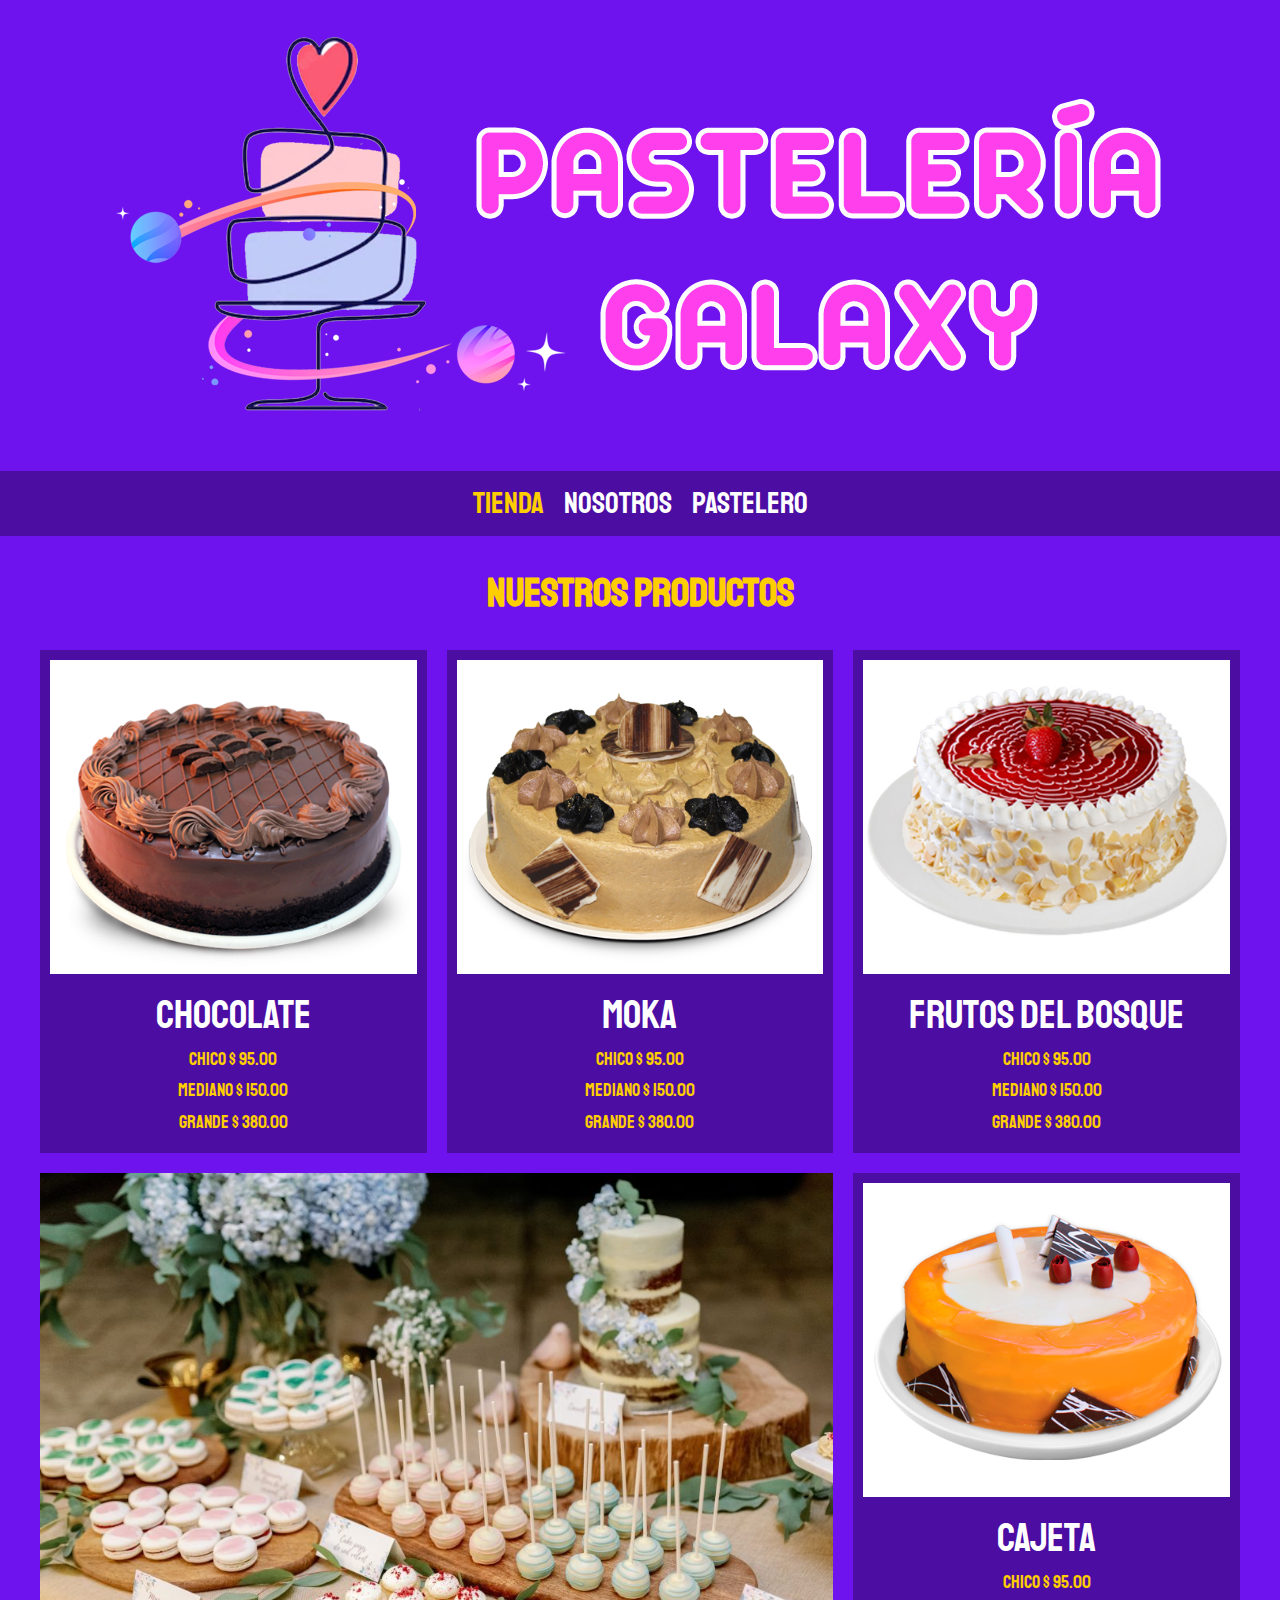
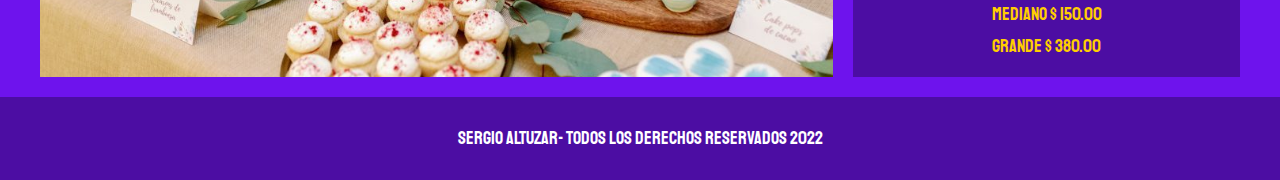
<file: index.html>
<!DOCTYPE html>
<html lang="en">
  <head>
    <meta charset="UTF-8" />
    <meta http-equiv="X-UA-Compatible" content="IE=edge" />
    <meta name="viewport" content="width=device-width, initial-scale=1.0" />
    <title>Pastelería Galaxy</title>
    <link rel="stylesheet" href="css/normalize.css" />
    <link rel="preconnect" href="https://fonts.googleapis.com" />
    <link rel="preconnect" href="https://fonts.gstatic.com" crossorigin />
    <link
      href="https://fonts.googleapis.com/css2?family=Staatliches&display=swap"
      rel="stylesheet"
    />
    <link rel="stylesheet" href="css/styles.css"/>
  </head>
  <body>
    <header class="header">
      <a href="index.html">
        <img class="header__logo" src="img/logo.png " alt="logo"/>
      </a>
    </header>

    <nav class="nav">
      <a class="nav__enlace nav__enlace--activo" href="index.html">Tienda</a>
      <a class="nav__enlace" href="nosotros.html">Nosotros</a>
      <a class="nav__enlace" href="pastelero.html">Pastelero</a>
    </nav>

    <main class="contenedor">
      <h1>Nuestros Productos</h1>
      <div class="grid">
        <div class="producto">
          <a href="chocolate.html">
            <img class="producto__imagen" src="img/chocolate.png" alt="imagen camisa" />
            <div class="producto__informacion">
              <p class="producto__nombre">Chocolate</p>
              <p class="producto__precio">Chico $ 95.00</p>
              <p class="producto__precio">Mediano $ 150.00</p>
              <p class="producto__precio">Grande $ 380.00</p>
            </div>
          </a>
        </div>
        <!--.producto-->

        <div class="producto">
          <a href="moka.html">
            <img class="producto__imagen" src="img/moka.png" alt="imagen camisa" />
            <div class="producto__informacion">
              <p class="producto__nombre">Moka</p>
              <p class="producto__precio">Chico $ 95.00</p>
              <p class="producto__precio">Mediano $ 150.00</p>
              <p class="producto__precio">Grande $ 380.00</p>
            </div>
          </a>
        </div>
        <!--.producto-->

        <div class="producto">
          <a href="frutos.html">
            <img class="producto__imagen" src="img/frutas.png" alt="imagen camisa" />
            <div class="producto__informacion">
              <p class="producto__nombre">Frutos Del Bosque</p>
              <p class="producto__precio">Chico $ 95.00</p>
              <p class="producto__precio">Mediano $ 150.00</p>
              <p class="producto__precio">Grande $ 380.00</p>
            </div>
          </a>
        </div>
        <!--.producto-->

        <div class="producto">
          <a href="cajeta.html">
            <img class="producto__imagen" src="img/cajeta.png" alt="imagen camisa" />
            <div class="producto__informacion">
              <p class="producto__nombre">Cajeta</p>
              <p class="producto__precio">Chico $ 95.00</p>
              <p class="producto__precio">Mediano $ 150.00</p>
              <p class="producto__precio">Grande $ 380.00</p>
            </div>
          </a>
        </div>
        <!--.producto-->
        <!--.producto-->
        <div class="grafico grafico--pasteles"></div>
      </div>
    </main>

    <footer class="footer">
      <p class="footer__texto">
        SERGIO ALTUZAR- Todos Los Derechos Reservados 2022
      </p>
    </footer>
  </body>
</html>
</file>
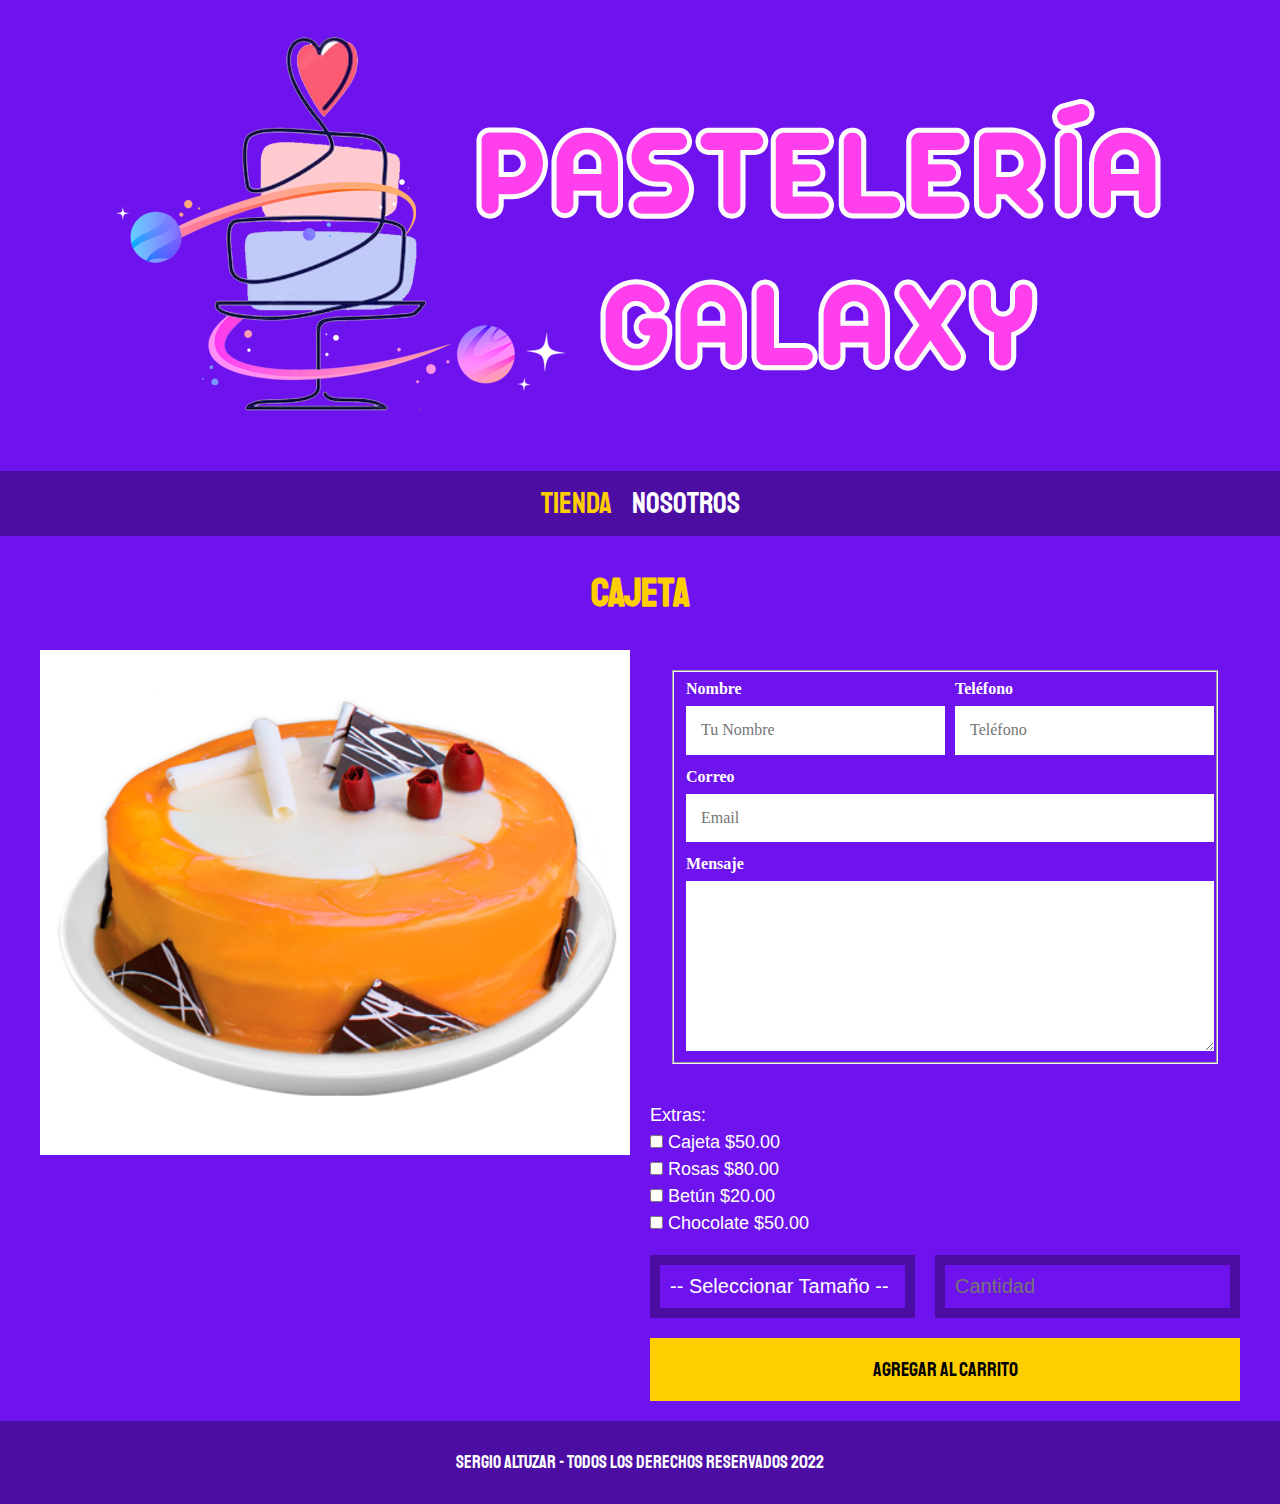
<file: cajeta.html>
<!DOCTYPE html>
<html lang="en">
<head>
    <meta charset="UTF-8">
    <meta http-equiv="X-UA-Compatible" content="IE=edge">
    <meta name="viewport" content="width=device-width, initial-scale=1.0">
    <title>Pastelería Galaxy</title>
    <link rel="stylesheet" href="css/normalize.css">
    <link rel="preconnect" href="https://fonts.googleapis.com">
    <link rel="preconnect" href="https://fonts.gstatic.com" crossorigin>
    <link href="https://fonts.googleapis.com/css2?family=Staatliches&display=swap" rel="stylesheet">
    <link rel="stylesheet" href="css/styles.css">
</head>
<body>
    <header class="header">
        <a href="index.html">
        <img class="header__logo" src="img/logo.png" alt="logo">
        </a>
    </header>

    <nav class="nav">
        <a class="nav__enlace nav__enlace--activo" href="index.html">Tienda</a>
        <a class="nav__enlace" href="nosotros.html">Nosotros</a>
    </nav>

    <main class="contenedor">
        <h1>Cajeta</h1>
        <div class="pastel">
            <img class="pastel__imagen" src="img/cajeta.png" alt="Iamgen del producto">
            <div class="pastel__contenido">
              
                    
        <form class="formulario__pedido">
            <fieldset>
                <legend></legend>
                <div class="contenedor-campos"> 
                    
                    <div class="campo">
                        <label>Nombre</label>
                        <input class="input-text" type="text" placeholder="Tu Nombre">
                    </div>
                    
                    <div class="campo">
                        <label>Teléfono</label>
                        <input class="input-text" type="tel" placeholder="Teléfono">
                    </div>

                    <div class="campo">
                        <label>Correo</label>
                        <input class="input-text"  type="email" placeholder="Email">
                    </div>
                    <div class="campo">
                        <label>Mensaje</label>
                        <textarea class="input-text" ></textarea>
                    </div>
                </div>  
                    <div class="alinear-derecha flex">
                        
                    </div>
                  
            </fieldset>
        </form>
        <form class="checkbox">
            
            <p>
                Extras:<br>
                <input type="checkbox" name="cb-cajeta" value="gusta"> Cajeta $50.00<br>
                <input type="checkbox" name="cb-rosas" value="gusta"> Rosas $80.00<br>
                <input type="checkbox" name="cb-betun" value="gusta"> Betún $20.00<br>
                <input type="checkbox" name="cb-betun" value="gusta"> Chocolate $50.00
        
            </p>
      
      </form>

                <form class="formulario">
                    <select class="formulario__campo">
                        <option disabled selected>-- Seleccionar Tamaño --</option>
                        <option>Chico $95.00</option>
                        <option>Mediano $150.00</option>
                        <option>Grande $380.00</option>
                    </select>
                    <input class="formulario__campo" type="number" placeholder="Cantidad" min="1">
                    <input class="formulario__submit" type="submit" value="Agregar al Carrito">
                </form>
            </div>
        </div>

    </main>

    
    </section>  


    <footer class="footer">
        <p class="footer__texto">SERGIO ALTUZAR - Todos Los Derechos Reservados 2022</p>
    </footer>
</body>
</html>
</file>
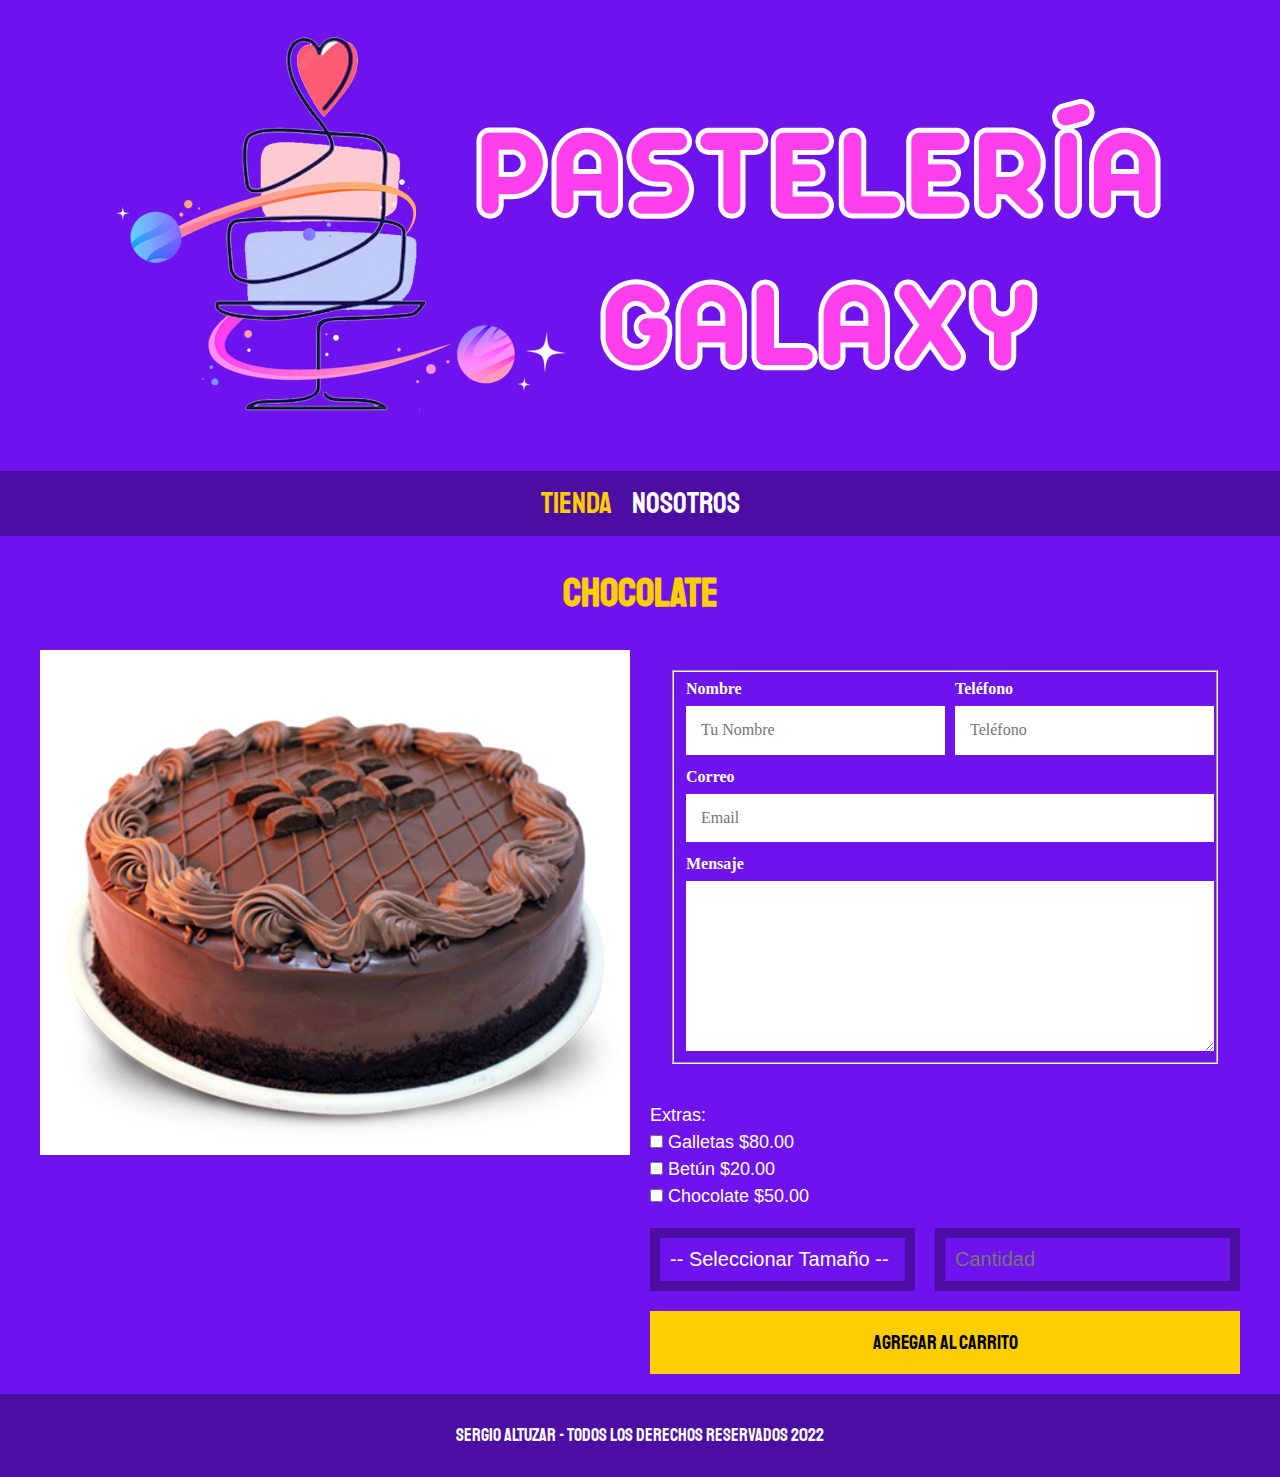
<file: chocolate.html>
<!DOCTYPE html>
<html lang="en">
<head>
    <meta charset="UTF-8">
    <meta http-equiv="X-UA-Compatible" content="IE=edge">
    <meta name="viewport" content="width=device-width, initial-scale=1.0">
    <title>Pastelería Galaxy</title>
    <link rel="stylesheet" href="css/normalize.css">
    <link rel="preconnect" href="https://fonts.googleapis.com">
    <link rel="preconnect" href="https://fonts.gstatic.com" crossorigin>
    <link href="https://fonts.googleapis.com/css2?family=Staatliches&display=swap" rel="stylesheet">
    <link rel="stylesheet" href="css/styles.css">
</head>
<body>
    <header class="header">
        <a href="index.html">
        <img class="header__logo" src="img/logo.png" alt="logo">
        </a>
    </header>

    <nav class="nav">
        <a class="nav__enlace nav__enlace--activo" href="index.html">Tienda</a>
        <a class="nav__enlace" href="nosotros.html">Nosotros</a>
    </nav>

    <main class="contenedor">
        <h1>Chocolate</h1>
        <div class="pastel">
            <img class="pastel__imagen" src="img/chocolate.png" alt="Iamgen del producto">
            <div class="pastel__contenido">
                      
        <form class="formulario__pedido">
            <fieldset>
                <legend></legend>
                <div class="contenedor-campos"> 
                    
                    <div class="campo">
                        <label>Nombre</label>
                        <input class="input-text" type="text" placeholder="Tu Nombre">
                    </div>
                    
                    <div class="campo">
                        <label>Teléfono</label>
                        <input class="input-text" type="tel" placeholder="Teléfono">
                    </div>

                    <div class="campo">
                        <label>Correo</label>
                        <input class="input-text"  type="email" placeholder="Email">
                    </div>
                    <div class="campo">
                        <label>Mensaje</label>
                        <textarea class="input-text" ></textarea>
                    </div>
                </div>  
                    <div class="alinear-derecha flex">
                        
                    </div>
                  
            </fieldset>
        </form>
        <form class="checkbox">
            
            <p>
                Extras:<br>
                
                <input type="checkbox" name="cb-rosas" value="gusta"> Galletas $80.00<br>
                <input type="checkbox" name="cb-betun" value="gusta"> Betún $20.00<br>
                <input type="checkbox" name="cb-betun" value="gusta"> Chocolate $50.00
        
            </p>
      
      </form>

                <form class="formulario">
                    <select class="formulario__campo">
                        <option disabled selected>-- Seleccionar Tamaño --</option>
                        <option>Chico $95.00</option>
                        <option>Mediano $150.00</option>
                        <option>Grande $380.00</option>
                    </select>
                    <input class="formulario__campo" type="number" placeholder="Cantidad" min="1">
                    <input class="formulario__submit" type="submit" value="Agregar al Carrito">
                </form>
            </div>
        </div>

    </main>

    <footer class="footer">
        <p class="footer__texto">SERGIO ALTUZAR - Todos Los Derechos Reservados 2022</p>
    </footer>
</body>
</html>
</file>
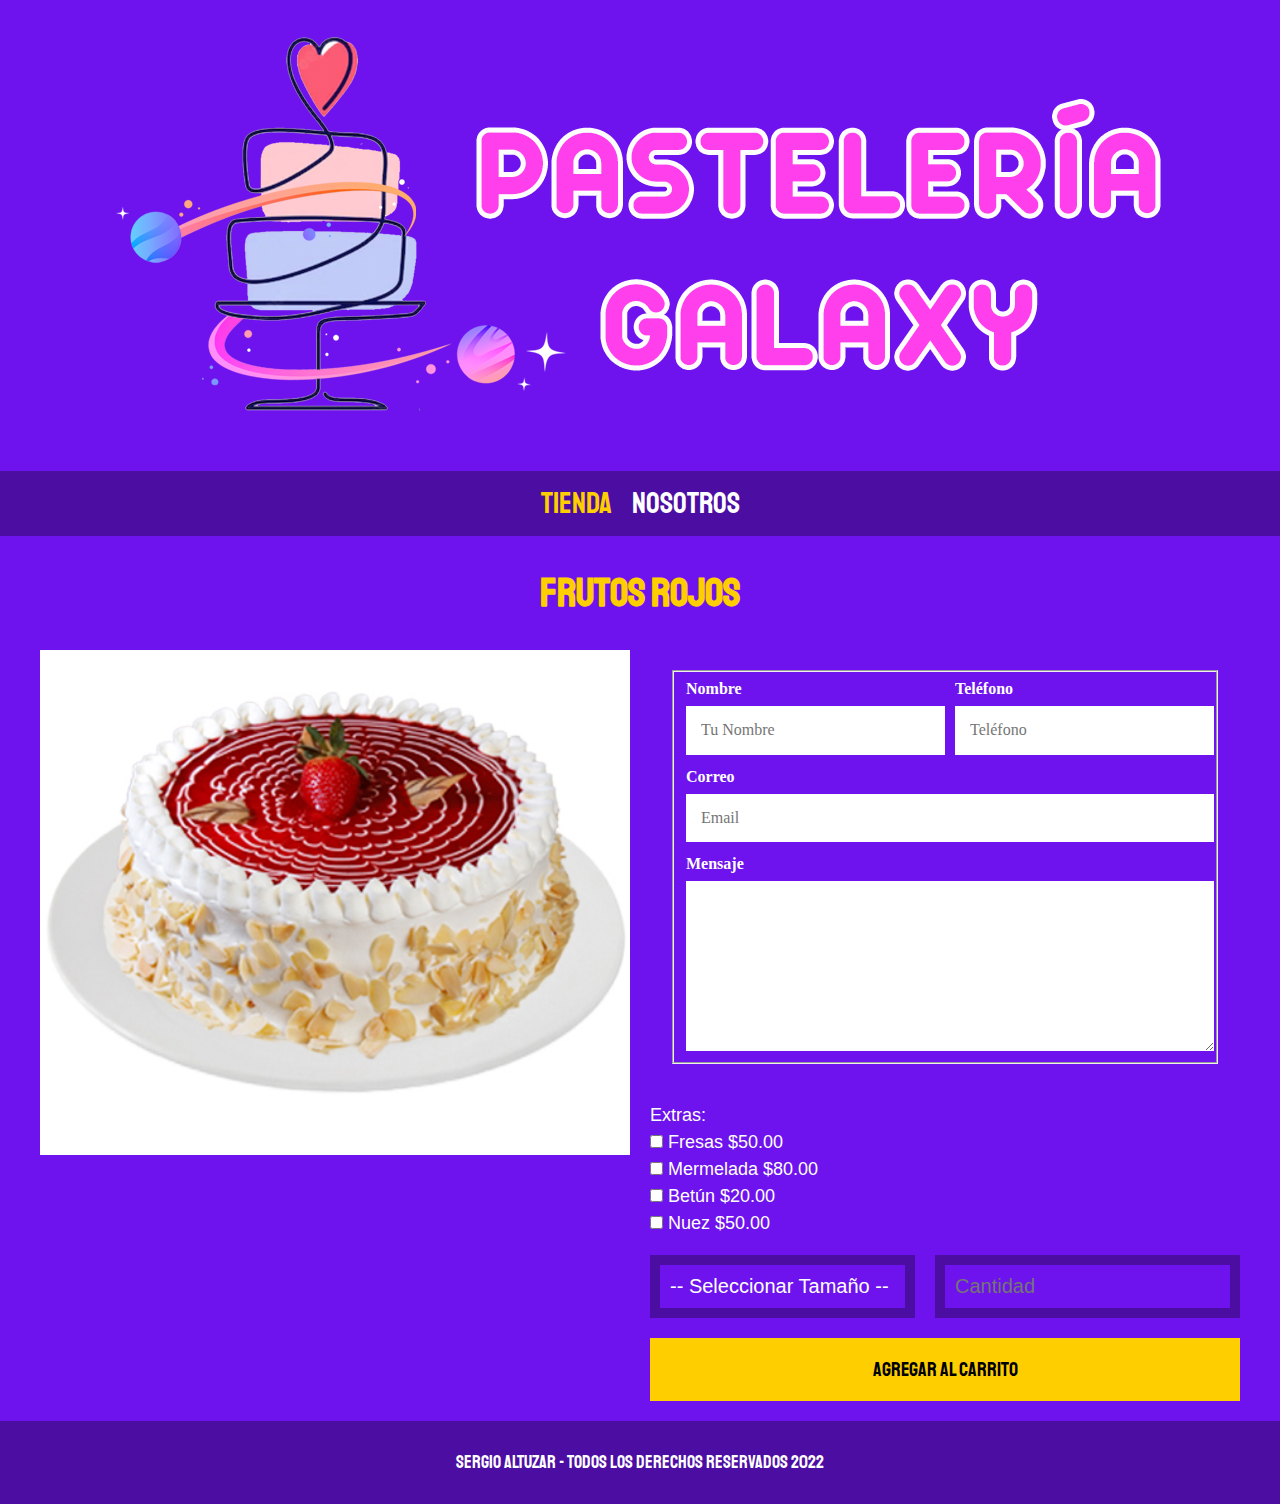
<file: frutos.html>
<!DOCTYPE html>
<html lang="en">
<head>
    <meta charset="UTF-8">
    <meta http-equiv="X-UA-Compatible" content="IE=edge">
    <meta name="viewport" content="width=device-width, initial-scale=1.0">
    <title>Pastelería Galaxy</title>
    <link rel="stylesheet" href="css/normalize.css">
    <link rel="preconnect" href="https://fonts.googleapis.com">
    <link rel="preconnect" href="https://fonts.gstatic.com" crossorigin>
    <link href="https://fonts.googleapis.com/css2?family=Staatliches&display=swap" rel="stylesheet">
    <link rel="stylesheet" href="css/styles.css">
</head>
<body>
    <header class="header">
        <a href="index.html">
        <img class="header__logo" src="img/logo.png" alt="logo">
        </a>
    </header>

    <nav class="nav">
        <a class="nav__enlace nav__enlace--activo" href="index.html">Tienda</a>
        <a class="nav__enlace" href="nosotros.html">Nosotros</a>
    </nav>

    <main class="contenedor">
        <h1>Frutos Rojos</h1>
        <div class="pastel">
            <img class="pastel__imagen" src="img/frutas.png" alt="Iamgen del producto">
            <div class="pastel__contenido">
                      
        <form class="formulario__pedido">
            <fieldset>
                <legend></legend>
                <div class="contenedor-campos"> 
                    
                    <div class="campo">
                        <label>Nombre</label>
                        <input class="input-text" type="text" placeholder="Tu Nombre">
                    </div>
                    
                    <div class="campo">
                        <label>Teléfono</label>
                        <input class="input-text" type="tel" placeholder="Teléfono">
                    </div>

                    <div class="campo">
                        <label>Correo</label>
                        <input class="input-text"  type="email" placeholder="Email">
                    </div>
                    <div class="campo">
                        <label>Mensaje</label>
                        <textarea class="input-text" ></textarea>
                    </div>
                </div>  
                    <div class="alinear-derecha flex">
                        
                    </div>
                  
            </fieldset>
        </form>
        <form class="checkbox">
            
            <p>
                Extras:<br>
                <input type="checkbox" name="cb-cajeta" value="gusta"> Fresas $50.00<br>
                <input type="checkbox" name="cb-rosas" value="gusta"> Mermelada $80.00<br>
                <input type="checkbox" name="cb-betun" value="gusta"> Betún $20.00<br>
                <input type="checkbox" name="cb-betun" value="gusta"> Nuez $50.00
        
            </p>
      
      </form>

                <form class="formulario">
                    <select class="formulario__campo">
                        <option disabled selected>-- Seleccionar Tamaño --</option>
                        <option>Chico $95.00</option>
                        <option>Mediano $150.00</option>
                        <option>Grande $380.00</option>
                    </select>
                    <input class="formulario__campo" type="number" placeholder="Cantidad" min="1">
                    <input class="formulario__submit" type="submit" value="Agregar al Carrito">
                </form>
            </div>
        </div>

    </main>

    <footer class="footer">
        <p class="footer__texto">SERGIO ALTUZAR - Todos Los Derechos Reservados 2022</p>
    </footer>
</body>
</html>
</file>
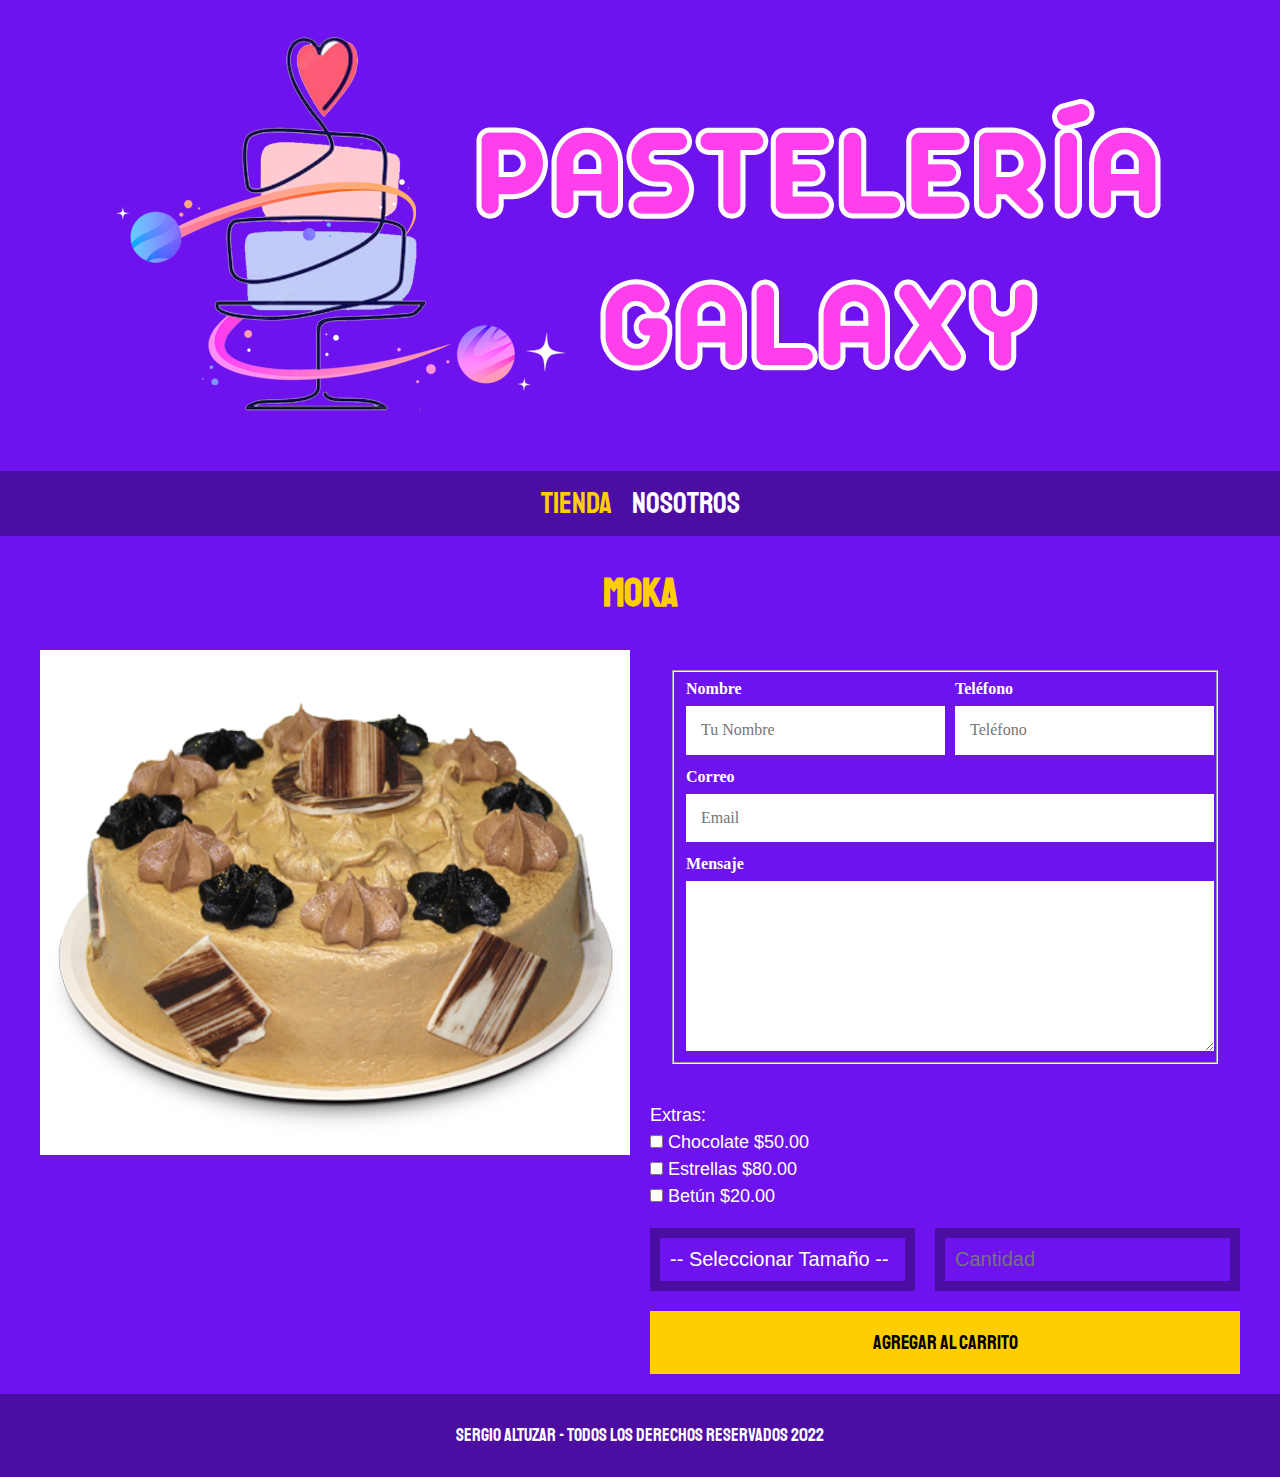
<file: moka.html>
<!DOCTYPE html>
<html lang="en">
<head>
    <meta charset="UTF-8">
    <meta http-equiv="X-UA-Compatible" content="IE=edge">
    <meta name="viewport" content="width=device-width, initial-scale=1.0">
    <title>Pastelería Galaxy</title>
    <link rel="stylesheet" href="css/normalize.css">
    <link rel="preconnect" href="https://fonts.googleapis.com">
    <link rel="preconnect" href="https://fonts.gstatic.com" crossorigin>
    <link href="https://fonts.googleapis.com/css2?family=Staatliches&display=swap" rel="stylesheet">
    <link rel="stylesheet" href="css/styles.css">
</head>
<body>
    <header class="header">
        <a href="index.html">
        <img class="header__logo" src="img/logo.png" alt="logo">
        </a>
    </header>

    <nav class="nav">
        <a class="nav__enlace nav__enlace--activo" href="index.html">Tienda</a>
        <a class="nav__enlace" href="nosotros.html">Nosotros</a>
    </nav>

    <main class="contenedor">
        <h1>Moka</h1>
    <div class="pastel">
        
            <img class="pastel__imagen" src="img/moka.png" alt="Iamgen del producto">
            
            <div class="pastel__contenido">
        <form class="formulario__pedido">
            <fieldset>
                <legend></legend>
                <div class="contenedor-campos"> 
                    
                    <div class="campo">
                        <label>Nombre</label>
                        <input class="input-text" type="text" placeholder="Tu Nombre">
                    </div>
                    
                    <div class="campo">
                        <label>Teléfono</label>
                        <input class="input-text" type="tel" placeholder="Teléfono">
                    </div>

                    <div class="campo">
                        <label>Correo</label>
                        <input class="input-text"  type="email" placeholder="Email">
                    </div>
                    <div class="campo">
                        <label>Mensaje</label>
                        <textarea class="input-text" ></textarea>
                    </div>
                </div>  
                    <div class="alinear-derecha flex">
                    </div> 
            </fieldset>
        </form>
        <form class="checkbox">
            
                <p>
                    Extras:<br>
                    <input type="checkbox" name="cb-chocolate" value="gusta"> Chocolate $50.00<br>
                    <input type="checkbox" name="cb-estrellas" value="gusta"> Estrellas $80.00<br>
                    <input type="checkbox" name="cb-betun" value="gusta"> Betún $20.00
            
                </p>
          
          </form>

                <form class="formulario">
                    <select class="formulario__campo">
                        <option disabled selected>-- Seleccionar Tamaño --</option>
                        <option>Chico $95.00</option>
                        <option>Mediano $150.00</option>
                        <option>Grande $380.00</option>
                    </select>
                    <input class="formulario__campo" type="number" placeholder="Cantidad" min="1">
                    
                       
                    <input class="formulario__submit" type="submit" value="Agregar al Carrito">
                </form>
            </div>
        </div>

    </main>

    <footer class="footer">
        <p class="footer__texto">SERGIO ALTUZAR - Todos Los Derechos Reservados 2022</p>
    </footer>
</body>
</html>
</file>
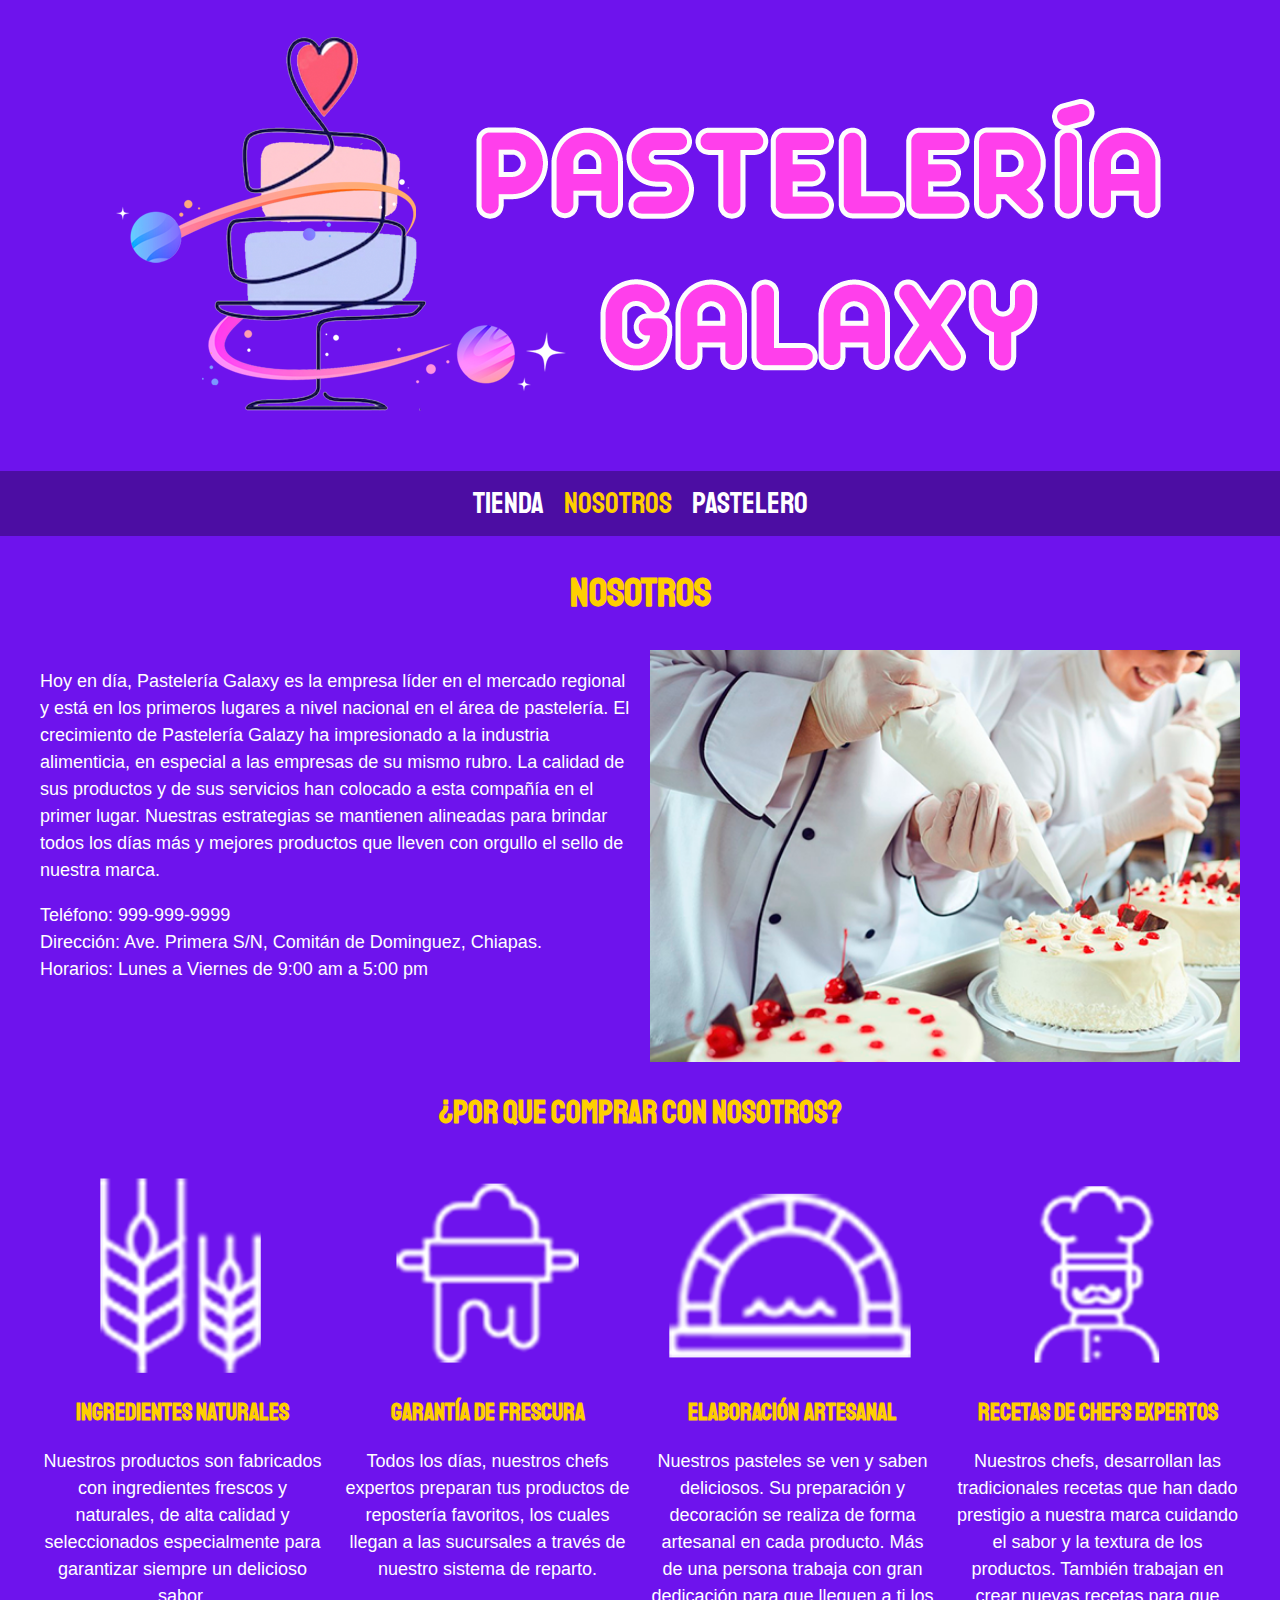
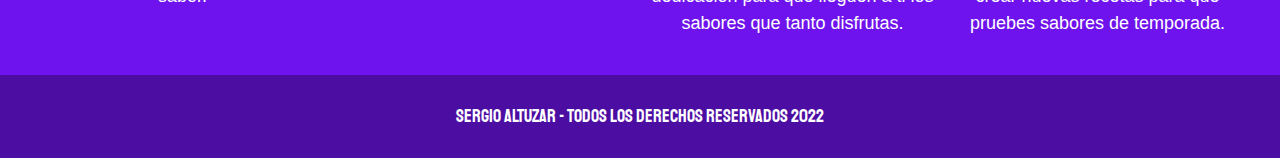
<file: nosotros.html>
<!DOCTYPE html>
<html lang="en">
  <head>
    <meta charset="UTF-8" />
    <meta http-equiv="X-UA-Compatible" content="IE=edge" />
    <meta name="viewport" content="width=device-width, initial-scale=1.0" />
    <title>Pastelería Galaxy</title>
    <link rel="stylesheet" href="css/normalize.css" />
    <link rel="preconnect" href="https://fonts.googleapis.com" />
    <link rel="preconnect" href="https://fonts.gstatic.com" crossorigin />
    <link
      href="https://fonts.googleapis.com/css2?family=Staatliches&display=swap"
      rel="stylesheet"
    />
    <link rel="stylesheet" href="css/styles.css" />
  </head>
  <body>
    <header class="header">
      <a href="index.html">
        <img class="header__logo" src="img/logo.png" alt="logo" />
      </a>
    </header>

    <nav class="nav">
      <a class="nav__enlace" href="index.html">Tienda</a>
      <a class="nav__enlace nav__enlace--activo" href="nosotros.html">Nosotros</a>
      <a class="nav__enlace" href="pastelero.html">Pastelero</a>
    </nav>

    <main class="contenedor">
      <h1>Nosotros</h1>
        <div class="nosotros"> 
            <div class="nosotros__contenido">
                <p>Hoy en día, Pastelería Galaxy es la empresa líder en el mercado regional y está en los primeros lugares a nivel nacional en el área de pastelería. El crecimiento de Pastelería Galazy ha impresionado a la industria alimenticia, en especial a las empresas de su mismo rubro. La calidad de sus productos y de sus servicios han colocado a esta compañía en el primer lugar. Nuestras estrategias se mantienen alineadas para brindar todos los días más y mejores productos que lleven con orgullo el sello de nuestra marca.</p>

                <p>
                  Teléfono: 999-999-9999 <br>
                  Dirección: Ave. Primera S/N, Comitán de Dominguez, Chiapas. <br>
                  Horarios: Lunes a Viernes de 9:00 am a 5:00 pm


                  </p>
            </div>
                <img class="nosotros__imagen"src="img/nosotros.png"alt="imagen nosotros">
        </div>  
    </main>

    <section class="contenedor comprar"> 
        <h2 class="comprar__titulo">¿Por que comprar con nosotros?</h2>
        <div class="bloques"> 
            <div class="bloque">
                <img class="bloque__imagen" src="img/icono_1.png" alt="por que comprar">
                <h3 class="bloque__titulo">Ingredientes Naturales</h3>
                <p>Nuestros productos son fabricados con ingredientes frescos y naturales, de alta calidad y seleccionados especialmente para garantizar siempre un delicioso sabor.</p>
            </div> <!--.bloque-->
            <div class="bloque">
                <img class="bloque__imagen" src="img/icono_2.png" alt="por que comprar">
                <h3 class="bloque__titulo">Garantía de Frescura</h3>
                <p>Todos los días, nuestros chefs expertos preparan tus productos de repostería favoritos, los cuales llegan a las sucursales a través de nuestro sistema de reparto.

                </p>
            </div> <!--.bloque-->
            <div class="bloque">
                <img class="bloque__imagen"
                class="bloque__imagen" src="img/icono_3.png" alt="por que comprar">
                <h3 class="bloque__titulo">Elaboración Artesanal</h3>
                <p>Nuestros pasteles se ven y saben deliciosos.

                  Su preparación y decoración se realiza de forma artesanal en cada producto.
                  
                  Más de una persona trabaja con gran dedicación para que lleguen a ti los sabores que tanto disfrutas.</p>
            </div> <!--.bloque-->
            <div class="bloque">
                <img class="bloque__imagen"
                class="bloque__imagen" src="img/icono_4.png" alt="por que comprar">
                <h3 class="bloque__titulo">Recetas de Chefs Expertos</h3>
                <p>Nuestros chefs, desarrollan las tradicionales recetas que han dado prestigio a nuestra marca cuidando el sabor y la textura de los productos.

                  También trabajan en crear nuevas recetas para que pruebes sabores de temporada.</p>
            </div> <!--.bloque-->
        </div> <!--.bloques-->
    </section>

    <footer class="footer">
      <p class="footer__texto">
        SERGIO ALTUZAR - Todos Los Derechos Reservados 2022
      </p>
    </footer>
  </body>
</html>
</file>
<file: css/styles.css>
:root {
    --primario: #6E13ED;
    --primarioobscuro: #4C0DA3; 
    --secundario: #FFCE00;
    --secundarioobscuro: rgb(233,287,2);
    --blanco: #FFF;
    --negro: #000;
    --fuenteprincipal: 'Staatliches', cursive;
    
    
}   

html {
    box-sizing: border-box;
    font-size: 62.5%;
  }
  *, *:before, *:after {
    box-sizing: inherit;
  }

  /** Globales **/
  body {
    background-color: var(--primario);  
    font-size: 1.6rem;
    line-height: 1.5;
  }

  p{
      font-size: 1.8rem;
      font-family: Arial, Helvetica, sans-serif;
      color: var(--blanco);
  }

  a{
      text-decoration: none;
  }

  img{
      max-width: 100%;
      width: 100%;
  }

  .contenedor {
      max-width: 120rem;
      margin: 0 auto;
  }

  h1, h2, h3 {
      text-align: center;
      color: var(--secundario);
      font-family: var(--fuenteprincipal);
  }

  h1 {
      font-size: 4rem;
  }

  h2 {
    font-size: 3.2rem;   
}

  h3 {
    font-size: 2.4rem;   
}

/** header **/

.header {
    display: flex;
    justify-content: center;
    }

    .header__logo {
        margin: 3rem 0;
    }
    /** footer **/
    .footer {
        background-color: var(--primarioobscuro);
        padding: 1rem 0;
        margin-top: 2rem;
    }
    .footer__texto{
        font-family: var(--fuenteprincipal);
        text-align: center;

    }
    /** nav **/
    .nav {
        background-color: var(--primarioobscuro);
        padding: 1rem 0;
        display: flex;
        justify-content: center;
        gap: 2rem;  
    }

    .nav__enlace {
        font-family: var(--fuenteprincipal);
        color: var(--blanco);
        font-size: 3rem;
        
        }
 
    .nav__enlace--activo,
    .nav__enlace:hover {
        color: var(--secundario)
    }

/** Grid **/
.grid {
    display: grid;
    grid-template-columns: repeat(2, 1fr);
    gap: 2rem;
}
@media (min-width: 768px) {
    .grid{
    grid-template-columns: repeat(3, 1fr);
        }
    
}
    /** Productos **/

.producto {
    background-color: var(--primarioobscuro);
    padding: 1rem;
}

.producto__informacion {

}

.producto__nombre {
    font-size: 4rem;

}

.producto__precio {
    font-size: 2.8ren;
    color: var(--secundario)

}

.producto__nombre,
.producto__precio {
    font-family: var(--fuenteprincipal);
    margin: 1rem 0;
    text-align: center;
    line-height: 1.2;
}

/** Graficos **/
.grafico {
    min-height: 30rem;
    background-repeat: no-repeat;
    background-size: cover;
    grid-column: 1 / 3;
}

.grafico--pasteles {
    grid-row: 2 / 3;    
    background-image: url(../img/mesa.jpeg);
}

/** Nosotros **/
.nosotros {
    display: grid;
    grid-template-rows: 2, auto;
}
@media (min-width: 768px) {
    .nosotros {
        grid-template-columns: repeat(2, 1fr);
        column-gap: 2rem;
    } 
}
.nosotros__imagen {
    grid-row: 1 / 2;
}

@media (min-width: 768px) {
    .nosotros__imagen{
        grid-column: 2 / 3;
    }
}


/** Bloques **/
.bloques {
    display:grid;
    grid-template-columns: repeat(2, 1fr);
    gap: 2rem;
}

@media (min-width: 768px) {
    .bloques{
        grid-template-columns: repeat(4, 1fr);
    }
}
   

.bloque {
    text-align: center;
}


.bloque__titulo {
    margin: 0;
}

/** Pagina del producto **/
@media (min-width: 768px) {
    .pastel{
        display: grid;
        grid-template-columns: repeat(2, 1fr);
        column-gap: 2rem;
    }
    
}
.formulario {
    display: grid;
    grid-template-columns: repeat(2, 1fr);
    gap: 2rem;
}
.formulario__campo {   
    border: 1rem solid var(--primarioobscuro);
    background-color: transparent;
    color: var(--blanco);
    font-size: 2rem;
    font-family: Arial, Helvetica, sans-serif;
    padding: 1rem;
    appearance: none;
}

.formulario__submit {
    background-color: var(--secundario);
    border: none;
    font-size: 2rem;
    font-family: var(--fuenteprincipal);
    padding: 2rem; 
    transition: font-size .3s ease;
    grid-column: 1 / 3;
}

.formulario__submit:hover{
    cursor: pointer;
    background-color: var(--secundarioobscuro);
}

/* Formulario */

.formulario__pedido {
    border: 1rem solid var(--primarioobscuro);
    background-color: transparent;
    border: none;
    width: min(60rem, 100%); /** Utiliza el valor mas pequeño **/
    margin: 0 auto;
    padding: 2rem;
    

}


.formulario fieldset {
    border: none;
}

.formulario legend {
    text-align: center;
    font-size: 1.8rem;
    text-transform: uppercase;
    font-weight: 700;
    margin-bottom: 2rem;
    color: var(--primario);
}

@media (min-width: 768px) {
    .contenedor-campos{
        display: grid;
        grid-template-columns: 50% 50%;
        grid-template-rows: auto auto 20rem;
        column-gap: 1rem;
    }    

    .campo:nth-child(3),
    .campo:nth-child(4) {
        grid-column: 1 / 3;
    }

}

.campo {
    margin-bottom: 1rem;

}

.campo label {
    color: var(--blanco);
    font-weight: bold;
    margin-bottom: .5rem;
    display: block;
}

.campo textarea {
    height: 17rem;
}
.input-text {
    width: 100%;
    border: none;
    padding: 1.5rem;
}


/* Contenedor pastelero */

.container-table {
    border: 1rem solid var(--primarioobscuro);
    background-color: transparent;
    color: var(--blanco);
    font-size: 2rem;
    font-family: Arial, Helvetica, sans-serif;
    padding: 1rem;
    appearance: none;
    
    display: grid;
    grid-template-columns: repeat(2, 1fr);
    grid-auto-rows: 30px;
}
.table__title {
    grid-column-start: 1;
    grid-column-end: 3;
    background-color: var(--primarioobscuro);
    display: flex;
    justify-content: center;
    align-items: center;
    color: var(--secundario)
}

.table__header, .table__item {
    display:flex;
    justify-content: center;
    align-items: center;
}
.table__header {
    font-weight: bold;
    font-size: 2rem;
    color: var(--secundario)
}

.container-pedidos {
    border: 1rem solid var(--primarioobscuro);
    background-color: transparent;
    color: var(--blanco);
    font-size: 1.5rem;
    font-family: Arial, Helvetica, sans-serif;
    padding: 1rem;
    appearance: none;
    
    display: grid;
    grid-template-columns: repeat(7, 20%px);
    grid-auto-rows: 30px;
}

.table__titlepedidos {
    grid-column-start: 1;
    grid-column-end: 8;
    background-color: var(--primarioobscuro);
    display: flex;
    justify-content: center;
    align-items: center;
    color: var(--secundario)
}
</file>
